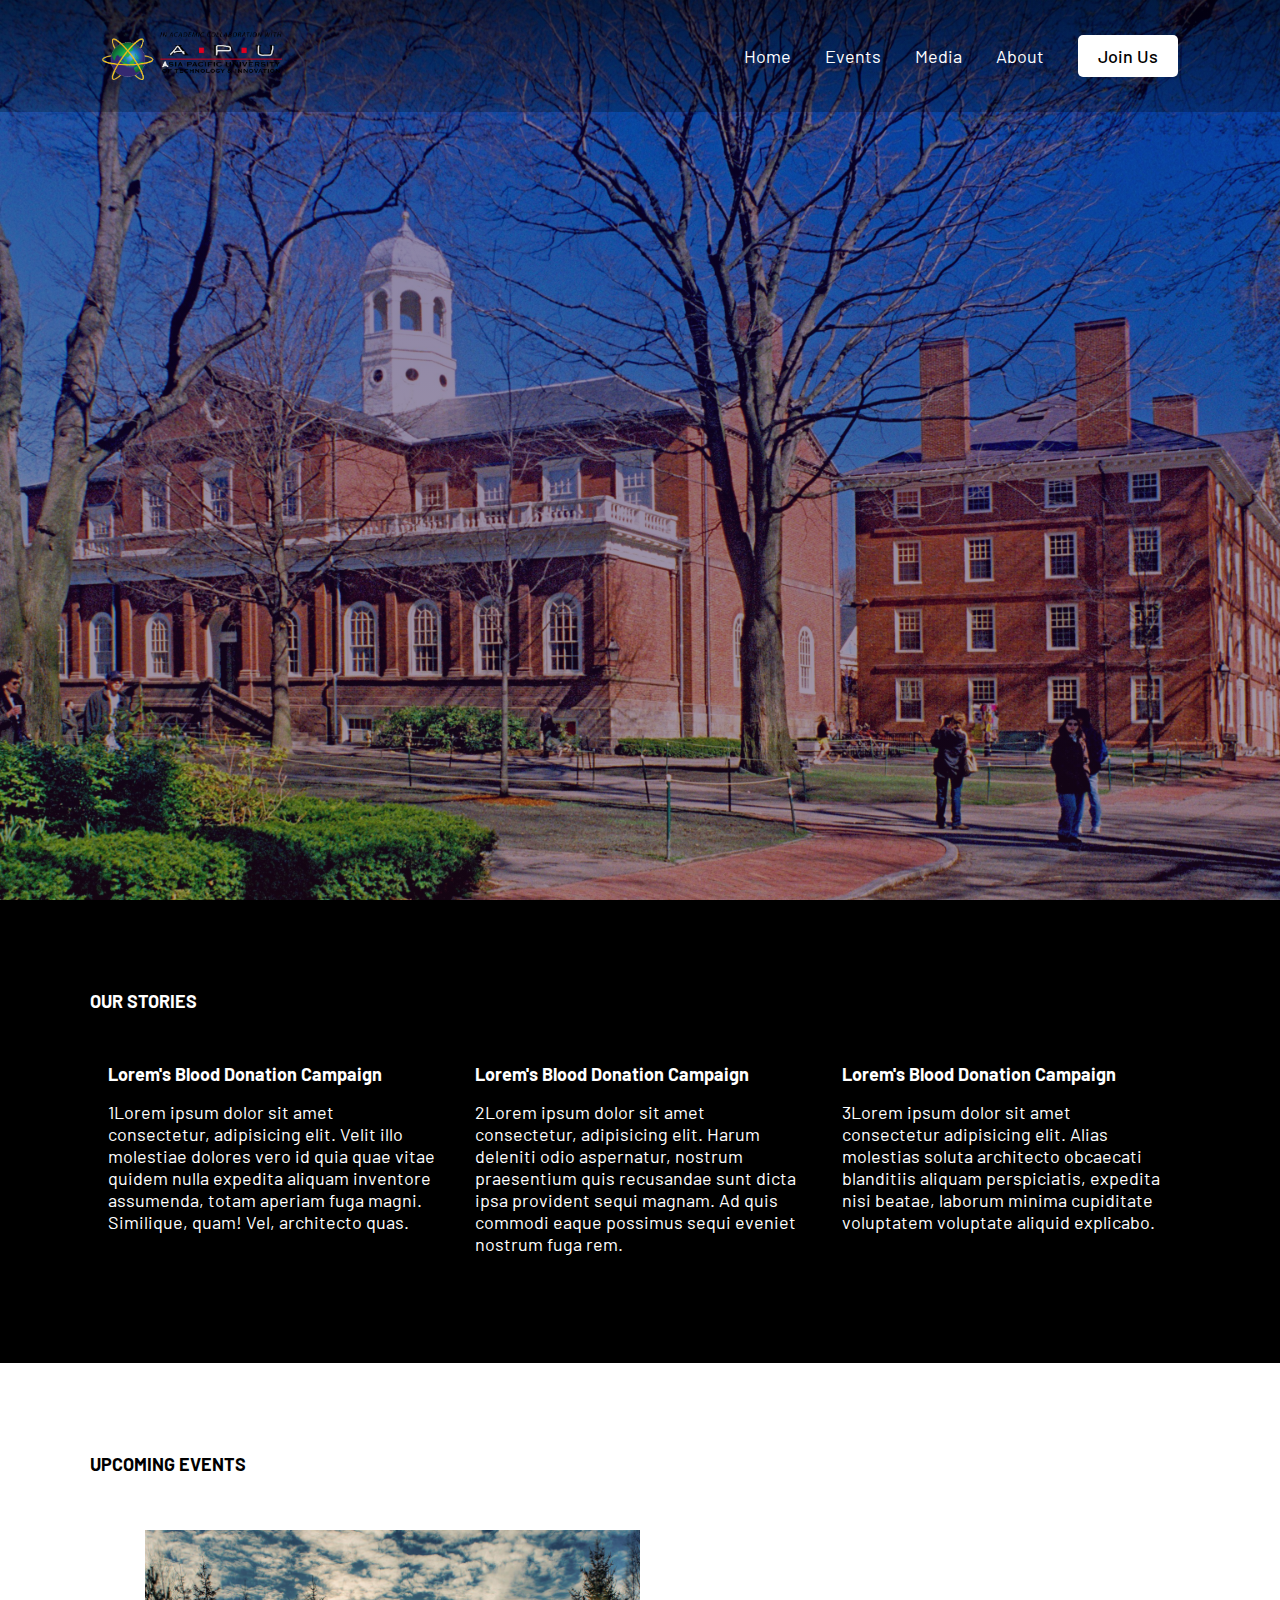
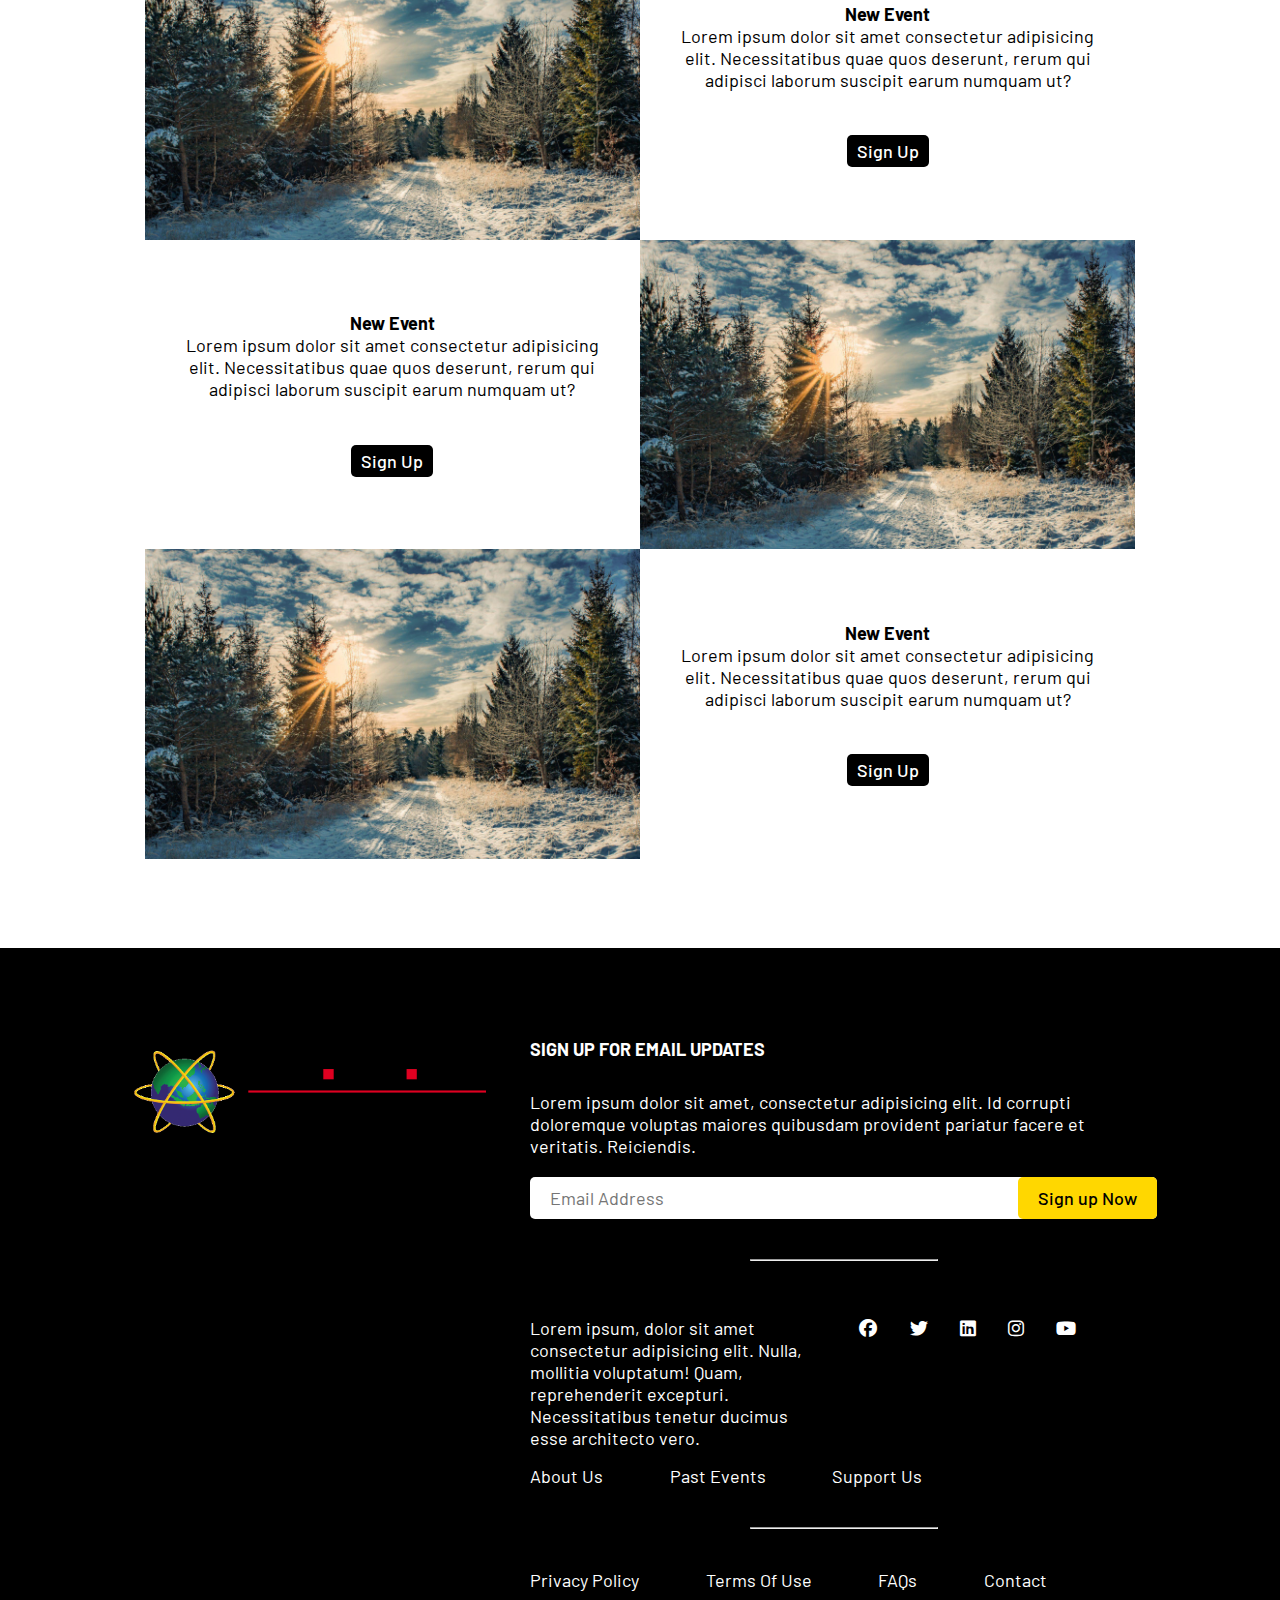
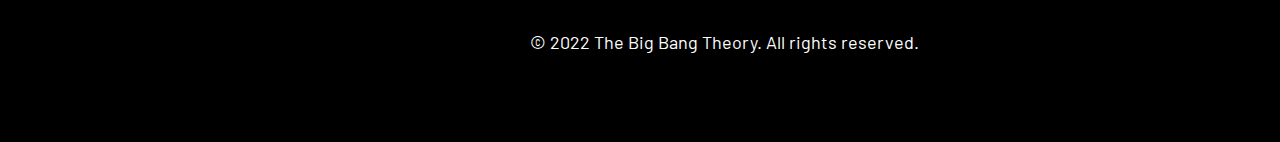
<file: assignment/index.html>
<!DOCTYPE html>
<html lang="en">
<head>
    <meta charset="UTF-8">
    <meta http-equiv="X-UA-Compatible" content="IE=edge">
    <meta name="viewport" content="width=device-width, initial-scale=1.0">
    <title>ABC CLUB</title>
    <link rel="preconnect" href="https://fonts.googleapis.com">
    <link rel="preconnect" href="https://fonts.gstatic.com" crossorigin><link href="https://fonts.googleapis.com/css2?family=Barlow:ital,wght@0,100;0,400;0,500;1,400&display=swap" rel="stylesheet">
    <link rel="stylesheet" href="css/main.css">
    <link rel="stylesheet" href="https://cdnjs.cloudflare.com/ajax/libs/font-awesome/6.1.1/css/all.min.css">
</head>
<body>
    <header id="home-header">
        <nav id="home-nav">
            <img src="images/test_logo2.png" alt="logo" class="logo">
            <div class="hamburger">
                <div class="line"></div>
                <div class="line"></div>
                <div class="line"></div>
            </div>
            <ul>
                <li><a href="#">Home</a></li>
                <li><a href="#">Events</a></li>
                <li><a href="#">Media</a></li>
                <li><a href="#">About</a></li>
                <li><button class="btn">Join Us</button></li>
            </ul>
            <!-- <img src="images/dark_mode.png" class="icon" alt=""> -->
            <!-- <button class="btn">Join Us</button> -->
        </nav>
    </header>
    <div class="posts">
        <h2>OUR STORIES</h2>
        <div class="post">
            <h3 class="post_title">Lorem's Blood Donation Campaign</h3>
            <p class="post_description">1Lorem ipsum dolor sit amet consectetur, adipisicing elit. Velit illo molestiae dolores vero id quia quae vitae quidem nulla expedita aliquam inventore assumenda, totam aperiam fuga magni. Similique, quam! Vel, architecto quas.</p>
        </div>
        <div class="post">
            <h3 class="post_title">Lorem's Blood Donation Campaign</h3>
            <p class="post_description">2Lorem ipsum dolor sit amet consectetur, adipisicing elit. Harum deleniti odio aspernatur, nostrum praesentium quis recusandae sunt dicta ipsa provident sequi magnam. Ad quis commodi eaque possimus sequi eveniet nostrum fuga rem.</p>
        </div>
        <div class="post">
            <h3 class="post_title">Lorem's Blood Donation Campaign</h3>
            <p class="post_description">3Lorem ipsum dolor sit amet consectetur adipisicing elit. Alias molestias soluta architecto obcaecati blanditiis aliquam perspiciatis, expedita nisi beatae, laborum minima cupiditate voluptatem voluptate aliquid explicabo.</p>
        </div>
    </div>
    <div class="upcoming">
        <h2>UPCOMING EVENTS</h2>
        <div class="card" id="card1">
            <img src="images/test_pic1.jpg" alt="" class="card_img">
            <div class="card_body">
                <h3 class="card_title">New Event</h3>
                <p class="card_text">Lorem ipsum dolor sit amet consectetur adipisicing elit. Necessitatibus quae quos deserunt, rerum qui adipisci laborum suscipit earum numquam ut?</p>
                <button class="btn"><a href="#" class="card_btn">Sign Up</a></button>
            </div>
        </div>
        <div class="card" id="card2">
            <div class="card_body">
                <h3 class="card_title">New Event</h3>
                <p class="card_text">Lorem ipsum dolor sit amet consectetur adipisicing elit. Necessitatibus quae quos deserunt, rerum qui adipisci laborum suscipit earum numquam ut?</p>
                <button class="btn"><a href="#" class="card_btn">Sign Up</a></button>
            </div>
            <img src="images/test_pic1.jpg" alt="" class="card_img">
        </div>
        <div class="card" id="card3">
            <img src="images/test_pic1.jpg" alt="" class="card_img">
            <div class="card_body">
                <h3 class="card_title">New Event</h3>
                <p class="card_text">Lorem ipsum dolor sit amet consectetur adipisicing elit. Necessitatibus quae quos deserunt, rerum qui adipisci laborum suscipit earum numquam ut?</p>
                <button class="btn"><a href="#" class="card_btn">Sign Up</a></button>
            </div>
        </div>
    </div>
    <footer>
        <div class="left">
            <img src="images/test_logo.png" alt="">
        </div>
        <div class="right">
            <div class="newsletter">
                <h2>SIGN UP FOR EMAIL UPDATES</h2>
                <p>Lorem ipsum dolor sit amet, consectetur adipisicing elit. Id corrupti doloremque voluptas maiores quibusdam provident pariatur facere et veritatis. Reiciendis.</p>
                <form >
                    <input type="email" placeholder="Email Address">
                <button type="submit" class="btn">Sign up Now</button>
                </form>
            </div>
            <hr>
            <div class="info">
                <p>Lorem ipsum, dolor sit amet consectetur adipisicing elit. Nulla, mollitia voluptatum! Quam, reprehenderit excepturi. Necessitatibus tenetur ducimus esse architecto vero.
                </p>
                <div class="social_media">
                    <i class="fa-brands fa-facebook"></i>
                    <i class="fa-brands fa-twitter"></i>
                    <i class="fa-brands fa-linkedin"></i>
                    <i class="fa-brands fa-instagram"></i>
                    <i class="fa-brands fa-youtube"></i>
                </div>
            </div>
            <ul>
                <li><a href="#">About Us</a></li>
                <li><a href="#">Past Events</a></li>
                <li><a href="#">Support Us</a></li>
            </ul>
            <hr>
            <ul>
                <li><a href="privacy_policy.html">Privacy Policy</a></li>
                <li><a href="terms_of_use.html">Terms Of Use</a></li>
                <li><a href="#">FAQs</a></li>
                <li><a href="#">Contact</a></li>
            </ul>
            <div class="copyright"></div>
            <p class="footer_text">&copy; 2022 The Big Bang Theory. All rights reserved.</p>
    </div>
    </footer>
    <script>
        hamburger = document.querySelector(".hamburger");
        hamburger.onclick = function (){
            navUl = document.querySelector("nav");
            navUl.classList.toggle("active");
        }
    </script>
</body>
</html>
</file>
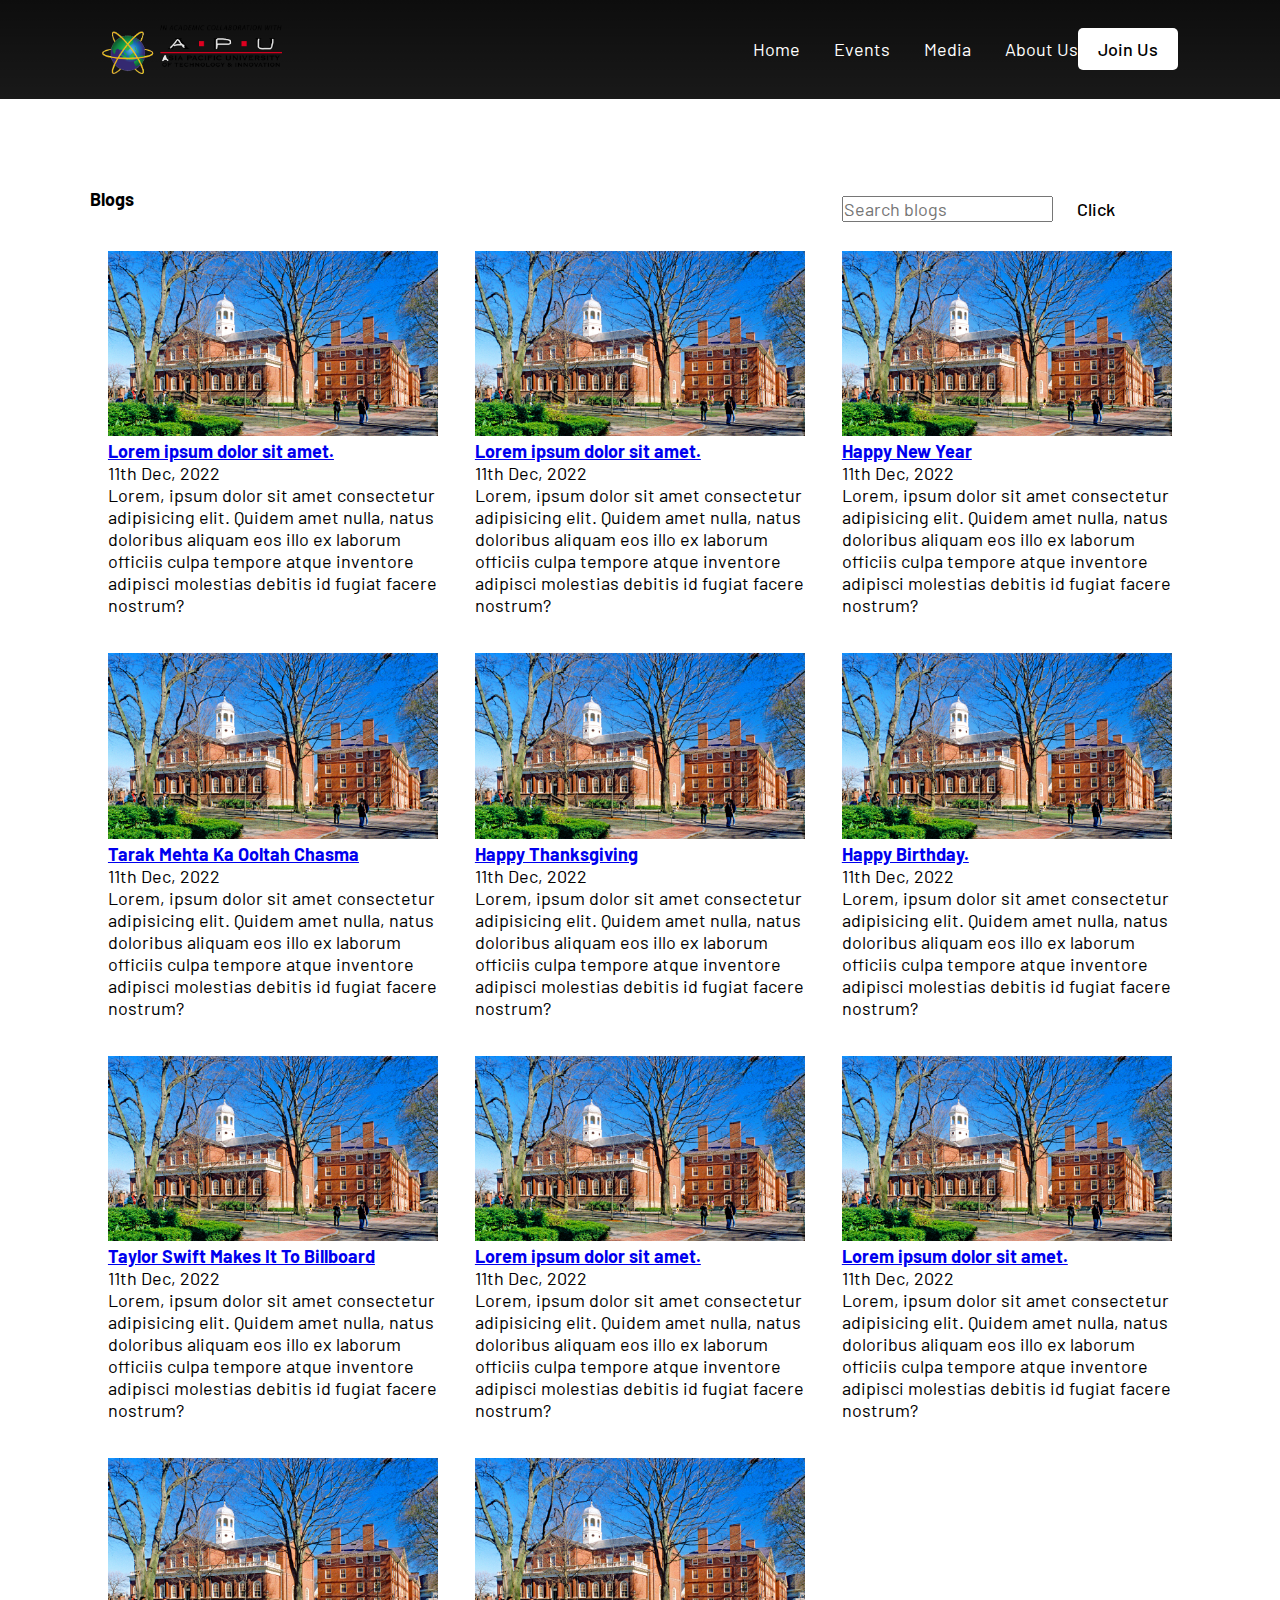
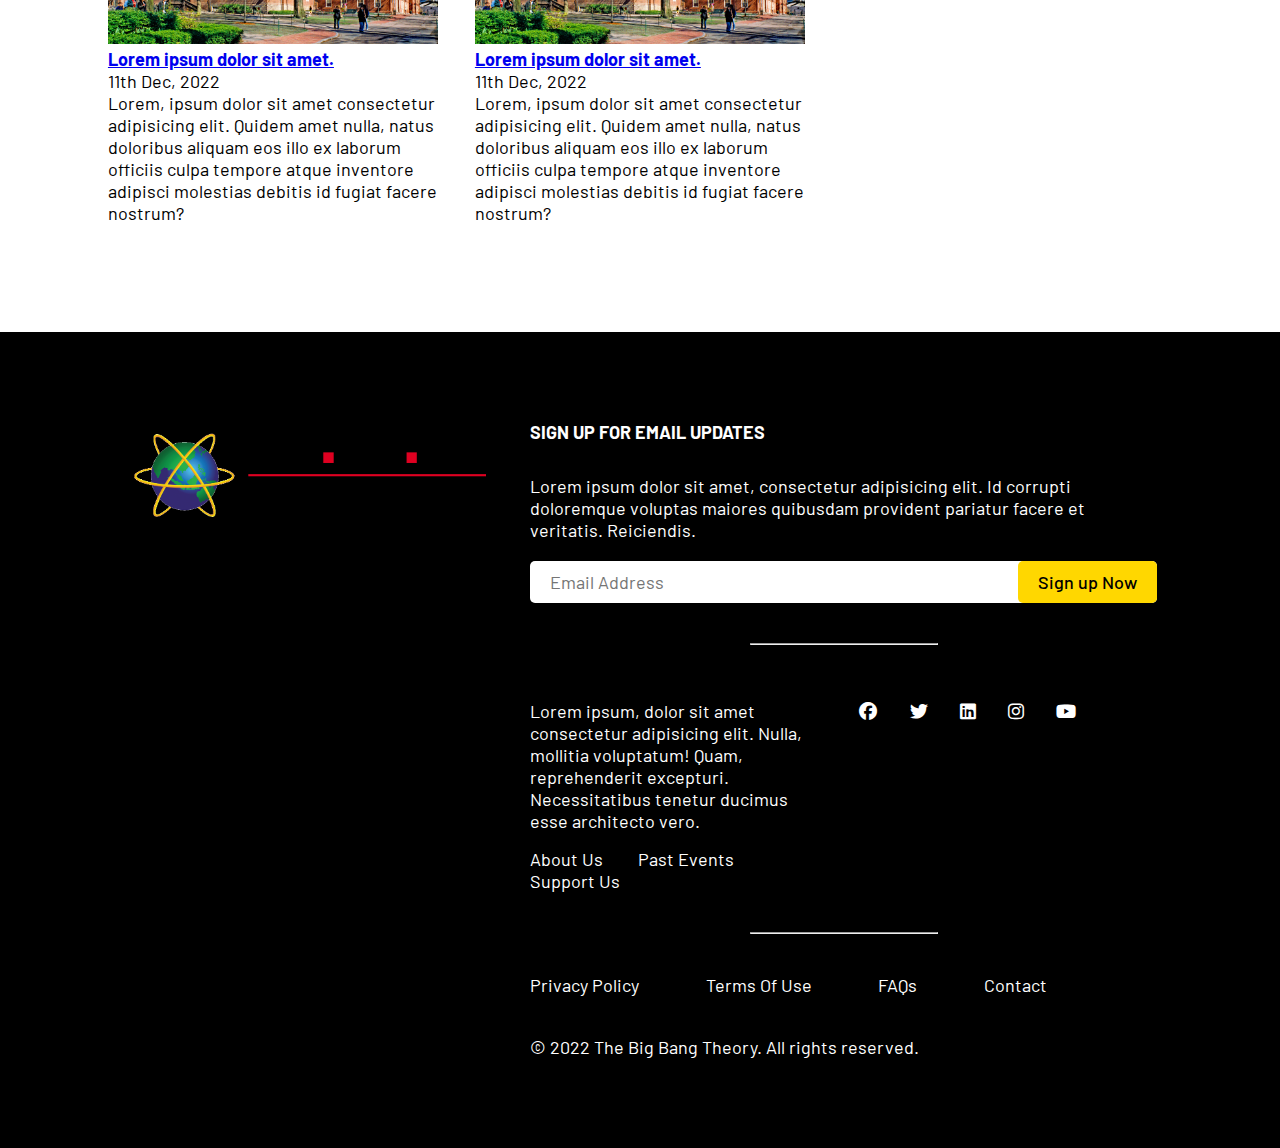
<file: assignment/blogs copy.html>
<!DOCTYPE html>
<html lang="en">
<head>
    <meta charset="UTF-8">
    <meta http-equiv="X-UA-Compatible" content="IE=edge">
    <meta name="viewport" content="width=device-width, initial-scale=1.0">
    <title>Blogs</title>
    <link rel="preconnect" href="https://fonts.googleapis.com">
    <link rel="preconnect" href="https://fonts.gstatic.com" crossorigin><link href="https://fonts.googleapis.com/css2?family=Barlow:ital,wght@0,100;0,400;0,500;1,400&display=swap" rel="stylesheet">
    <link rel="stylesheet" href="css/main.css">
    <link rel="stylesheet" href="https://cdnjs.cloudflare.com/ajax/libs/font-awesome/6.1.1/css/all.min.css">
</head>
<body>
    <header >
        <nav>
            <img src="images/test_logo2.png" alt="logo" class="logo">
            <ul>
                <li><a href="index.html">Home</a></li>
                <li><a href="#">Events</a></li>
                <li><a href="#">Media</a></li>
                <li><a href="#">About Us</a></li>
            </ul>
            <!-- <img src="images/dark_mode.png" class="icon" alt=""> -->
            <button class="btn">Join Us</button>
        </nav>
    </header>
    <div id="blogs_body">
        <h2>Blogs</h2>
        <form>
            <input type="text" placeholder="Search blogs">
            <button type="reset" class="btn">Click</button>
        </form>
        <article>
            <img src="images/test_pic.jpg" alt="">
            <h3><a href="#">Lorem ipsum dolor sit amet.</a></h3>
            <p class="blog_date">11th Dec, 2022</p>
            <p>Lorem, ipsum dolor sit amet consectetur adipisicing elit. Quidem amet nulla, natus doloribus aliquam eos illo ex laborum officiis culpa tempore atque inventore adipisci molestias debitis id fugiat facere nostrum?</p>
        </article>
        <article>
            <img src="images/test_pic.jpg" alt="">
            <h3><a href="#">Lorem ipsum dolor sit amet.</a></h3>
            <p class="blog_date">11th Dec, 2022</p>
            <p>Lorem, ipsum dolor sit amet consectetur adipisicing elit. Quidem amet nulla, natus doloribus aliquam eos illo ex laborum officiis culpa tempore atque inventore adipisci molestias debitis id fugiat facere nostrum?</p>
        </article>
        <article>
            <img src="images/test_pic.jpg" alt="">
            <h3><a href="#">Happy New Year</a></h3>
            <p class="blog_date">11th Dec, 2022</p>
            <p>Lorem, ipsum dolor sit amet consectetur adipisicing elit. Quidem amet nulla, natus doloribus aliquam eos illo ex laborum officiis culpa tempore atque inventore adipisci molestias debitis id fugiat facere nostrum?</p>
        </article>
        <article>
            <img src="images/test_pic.jpg" alt="">
            <h3><a href="#">Tarak Mehta Ka Ooltah Chasma</a></h3>
            <p class="blog_date">11th Dec, 2022</p>
            <p>Lorem, ipsum dolor sit amet consectetur adipisicing elit. Quidem amet nulla, natus doloribus aliquam eos illo ex laborum officiis culpa tempore atque inventore adipisci molestias debitis id fugiat facere nostrum?</p>
        </article>
        <article>
            <img src="images/test_pic.jpg" alt="">
            <h3><a href="#">Happy Thanksgiving</a></h3>
            <p class="blog_date">11th Dec, 2022</p>
            <p>Lorem, ipsum dolor sit amet consectetur adipisicing elit. Quidem amet nulla, natus doloribus aliquam eos illo ex laborum officiis culpa tempore atque inventore adipisci molestias debitis id fugiat facere nostrum?</p>
        </article>
        <article>
            <img src="images/test_pic.jpg" alt="">
            <h3><a href="#">Happy Birthday.</a></h3>
            <p class="blog_date">11th Dec, 2022</p>
            <p>Lorem, ipsum dolor sit amet consectetur adipisicing elit. Quidem amet nulla, natus doloribus aliquam eos illo ex laborum officiis culpa tempore atque inventore adipisci molestias debitis id fugiat facere nostrum?</p>
        </article>
        <article>
            <img src="images/test_pic.jpg" alt="">
            <h3><a href="#">Taylor Swift Makes It To Billboard</a></h3>
            <p class="blog_date">11th Dec, 2022</p>
            <p>Lorem, ipsum dolor sit amet consectetur adipisicing elit. Quidem amet nulla, natus doloribus aliquam eos illo ex laborum officiis culpa tempore atque inventore adipisci molestias debitis id fugiat facere nostrum?</p>
        </article>
        <article>
            <img src="images/test_pic.jpg" alt="">
            <h3><a href="#">Lorem ipsum dolor sit amet.</a></h3>
            <p class="blog_date">11th Dec, 2022</p>
            <p>Lorem, ipsum dolor sit amet consectetur adipisicing elit. Quidem amet nulla, natus doloribus aliquam eos illo ex laborum officiis culpa tempore atque inventore adipisci molestias debitis id fugiat facere nostrum?</p>
        </article>
        <article>
            <img src="images/test_pic.jpg" alt="">
            <h3><a href="#">Lorem ipsum dolor sit amet.</a></h3>
            <p class="blog_date">11th Dec, 2022</p>
            <p>Lorem, ipsum dolor sit amet consectetur adipisicing elit. Quidem amet nulla, natus doloribus aliquam eos illo ex laborum officiis culpa tempore atque inventore adipisci molestias debitis id fugiat facere nostrum?</p>
        </article>
        <article>
            <img src="images/test_pic.jpg" alt="">
            <h3><a href="#">Lorem ipsum dolor sit amet.</a></h3>
            <p class="blog_date">11th Dec, 2022</p>
            <p>Lorem, ipsum dolor sit amet consectetur adipisicing elit. Quidem amet nulla, natus doloribus aliquam eos illo ex laborum officiis culpa tempore atque inventore adipisci molestias debitis id fugiat facere nostrum?</p>
        </article>
        <article>
            <img src="images/test_pic.jpg" alt="">
            <h3><a href="#">Lorem ipsum dolor sit amet.</a></h3>
            <p class="blog_date">11th Dec, 2022</p>
            <p>Lorem, ipsum dolor sit amet consectetur adipisicing elit. Quidem amet nulla, natus doloribus aliquam eos illo ex laborum officiis culpa tempore atque inventore adipisci molestias debitis id fugiat facere nostrum?</p>
        </article>
    </div>


    <footer>
        <div class="left">
            <img src="images/test_logo.png" alt="">
        </div>
        <div class="right">
            <div class="newsletter">
                <h2>SIGN UP FOR EMAIL UPDATES</h2>
                <p>Lorem ipsum dolor sit amet, consectetur adipisicing elit. Id corrupti doloremque voluptas maiores quibusdam provident pariatur facere et veritatis. Reiciendis.</p>
                <form >
                    <input type="email" placeholder="Email Address">
                <button type="submit" class="btn">Sign up Now</button>
                </form>
            </div>
            <hr>
            <div class="info">
                <p>Lorem ipsum, dolor sit amet consectetur adipisicing elit. Nulla, mollitia voluptatum! Quam, reprehenderit excepturi. Necessitatibus tenetur ducimus esse architecto vero.
                </p>
                <div class="social_media">
                    <i class="fa-brands fa-facebook"></i>
                    <i class="fa-brands fa-twitter"></i>
                    <i class="fa-brands fa-linkedin"></i>
                    <i class="fa-brands fa-instagram"></i>
                    <i class="fa-brands fa-youtube"></i>
                </div>
                <ul>
                    <li><a href="#">About Us</a></li>
                    <li><a href="#">Past Events</a></li>
                    <li><a href="#">Support Us</a></li>
                </ul>
            </div>
                <hr>
            <ul>
                <li><a href="privacy_policy.html">Privacy Policy</a></li>
                <li><a href="terms_of_use.html">Terms Of Use</a></li>
                <li><a href="#">FAQs</a></li>
                <li><a href="#">Contact</a></li>
            </ul>
            <div class="copyright"></div>
            <p class="footer_text">&copy; 2022 The Big Bang Theory. All rights reserved.</p>
    </div>
    </footer>
    <script src="blogs.copy.js"></script>
</body>
</html>
</file>
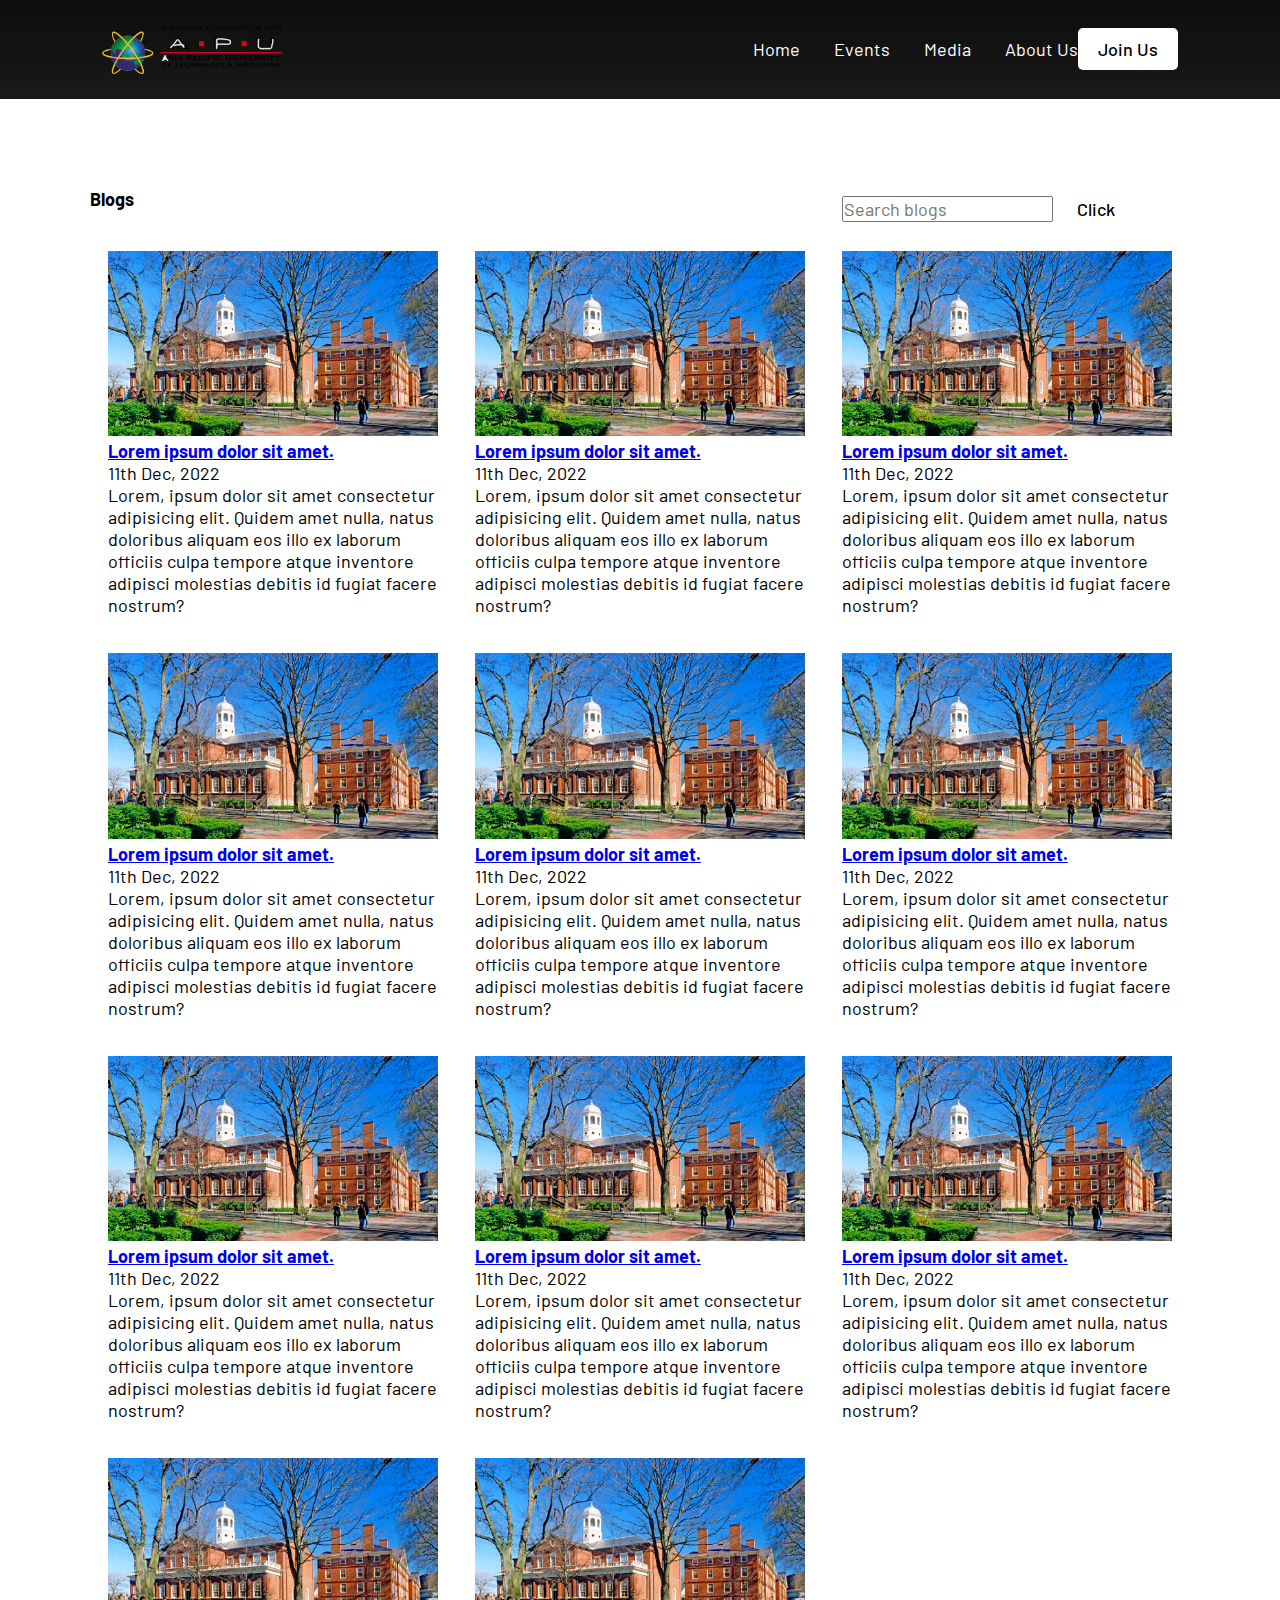
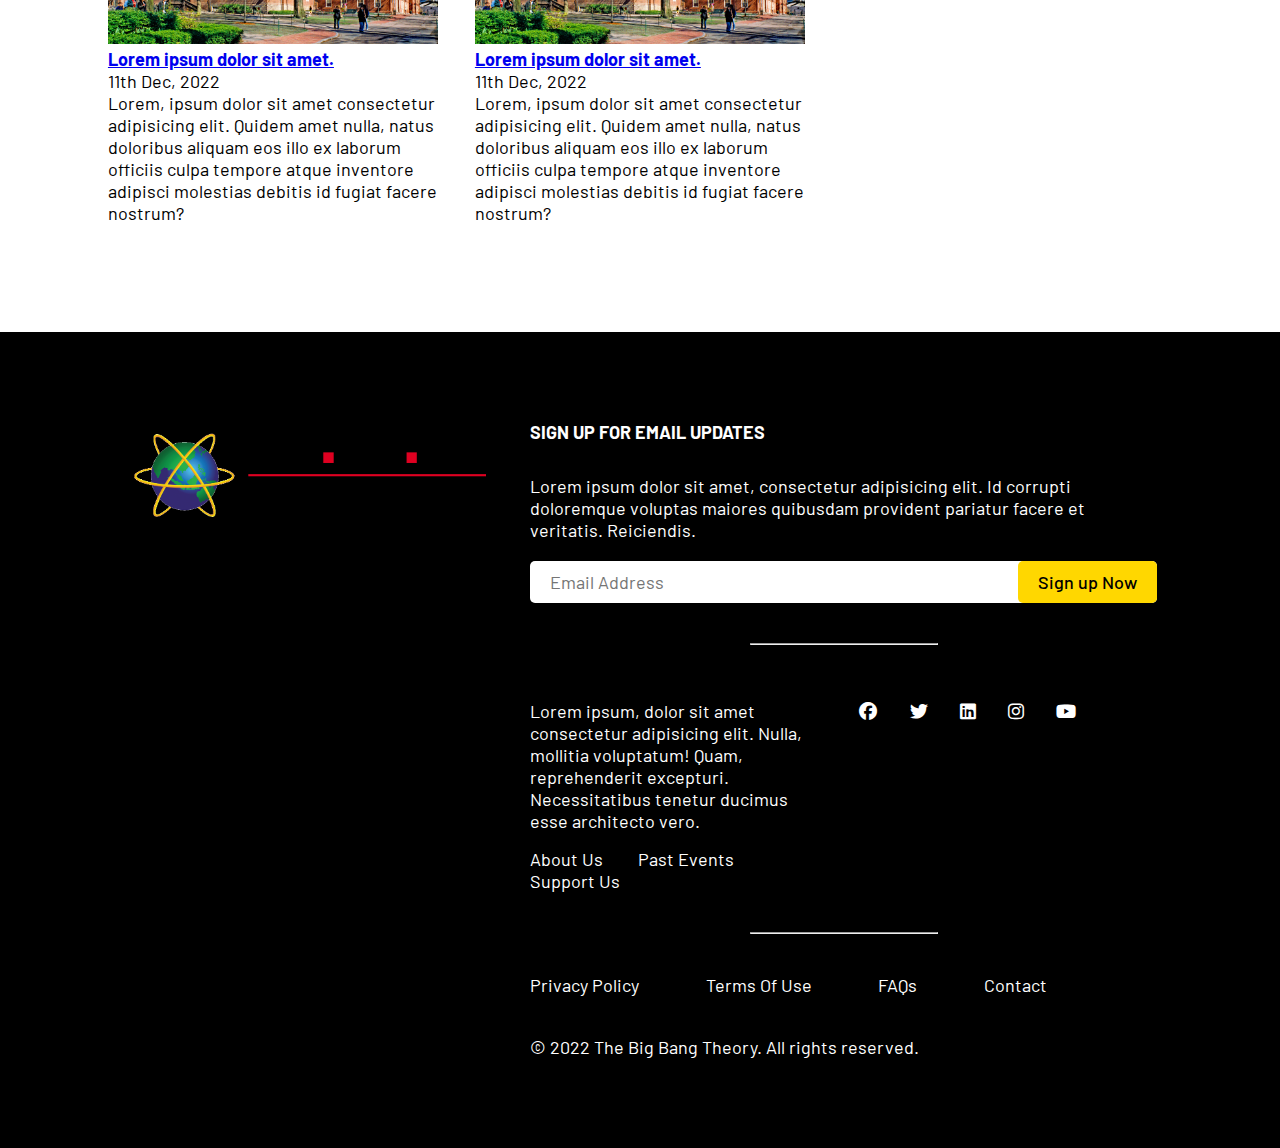
<file: assignment/blogs.html>
<!DOCTYPE html>
<html lang="en">
<head>
    <meta charset="UTF-8">
    <meta http-equiv="X-UA-Compatible" content="IE=edge">
    <meta name="viewport" content="width=device-width, initial-scale=1.0">
    <title>Blogs</title>
    <link rel="preconnect" href="https://fonts.googleapis.com">
    <link rel="preconnect" href="https://fonts.gstatic.com" crossorigin><link href="https://fonts.googleapis.com/css2?family=Barlow:ital,wght@0,100;0,400;0,500;1,400&display=swap" rel="stylesheet">
    <link rel="stylesheet" href="css/main.css">
    <link rel="stylesheet" href="https://cdnjs.cloudflare.com/ajax/libs/font-awesome/6.1.1/css/all.min.css">
</head>
<body>
    <header >
        <nav>
            <img src="images/test_logo2.png" alt="logo" class="logo">
            <ul>
                <li><a href="index.html">Home</a></li>
                <li><a href="#">Events</a></li>
                <li><a href="#">Media</a></li>
                <li><a href="#">About Us</a></li>
            </ul>
            <!-- <img src="images/dark_mode.png" class="icon" alt=""> -->
            <button class="btn">Join Us</button>
        </nav>
    </header>
    <div id="blogs_body">
        <h2>Blogs</h2>
        <form>
            <input type="text" placeholder="Search blogs">
            <button type="reset" class="btn">Click</button>
        </form>
        <article>
            <img src="images/test_pic.jpg" alt="">
            <h3><a href="#">Lorem ipsum dolor sit amet.</a></h3>
            <p class="blog_date">11th Dec, 2022</p>
            <p>Lorem, ipsum dolor sit amet consectetur adipisicing elit. Quidem amet nulla, natus doloribus aliquam eos illo ex laborum officiis culpa tempore atque inventore adipisci molestias debitis id fugiat facere nostrum?</p>
        </article>
        <article>
            <img src="images/test_pic.jpg" alt="">
            <h3><a href="#">Lorem ipsum dolor sit amet.</a></h3>
            <p class="blog_date">11th Dec, 2022</p>
            <p>Lorem, ipsum dolor sit amet consectetur adipisicing elit. Quidem amet nulla, natus doloribus aliquam eos illo ex laborum officiis culpa tempore atque inventore adipisci molestias debitis id fugiat facere nostrum?</p>
        </article>
        <article>
            <img src="images/test_pic.jpg" alt="">
            <h3><a href="#">Lorem ipsum dolor sit amet.</a></h3>
            <p class="blog_date">11th Dec, 2022</p>
            <p>Lorem, ipsum dolor sit amet consectetur adipisicing elit. Quidem amet nulla, natus doloribus aliquam eos illo ex laborum officiis culpa tempore atque inventore adipisci molestias debitis id fugiat facere nostrum?</p>
        </article>
        <article>
            <img src="images/test_pic.jpg" alt="">
            <h3><a href="#">Lorem ipsum dolor sit amet.</a></h3>
            <p class="blog_date">11th Dec, 2022</p>
            <p>Lorem, ipsum dolor sit amet consectetur adipisicing elit. Quidem amet nulla, natus doloribus aliquam eos illo ex laborum officiis culpa tempore atque inventore adipisci molestias debitis id fugiat facere nostrum?</p>
        </article>
        <article>
            <img src="images/test_pic.jpg" alt="">
            <h3><a href="#">Lorem ipsum dolor sit amet.</a></h3>
            <p class="blog_date">11th Dec, 2022</p>
            <p>Lorem, ipsum dolor sit amet consectetur adipisicing elit. Quidem amet nulla, natus doloribus aliquam eos illo ex laborum officiis culpa tempore atque inventore adipisci molestias debitis id fugiat facere nostrum?</p>
        </article>
        <article>
            <img src="images/test_pic.jpg" alt="">
            <h3><a href="#">Lorem ipsum dolor sit amet.</a></h3>
            <p class="blog_date">11th Dec, 2022</p>
            <p>Lorem, ipsum dolor sit amet consectetur adipisicing elit. Quidem amet nulla, natus doloribus aliquam eos illo ex laborum officiis culpa tempore atque inventore adipisci molestias debitis id fugiat facere nostrum?</p>
        </article>
        <article>
            <img src="images/test_pic.jpg" alt="">
            <h3><a href="#">Lorem ipsum dolor sit amet.</a></h3>
            <p class="blog_date">11th Dec, 2022</p>
            <p>Lorem, ipsum dolor sit amet consectetur adipisicing elit. Quidem amet nulla, natus doloribus aliquam eos illo ex laborum officiis culpa tempore atque inventore adipisci molestias debitis id fugiat facere nostrum?</p>
        </article>
        <article>
            <img src="images/test_pic.jpg" alt="">
            <h3><a href="#">Lorem ipsum dolor sit amet.</a></h3>
            <p class="blog_date">11th Dec, 2022</p>
            <p>Lorem, ipsum dolor sit amet consectetur adipisicing elit. Quidem amet nulla, natus doloribus aliquam eos illo ex laborum officiis culpa tempore atque inventore adipisci molestias debitis id fugiat facere nostrum?</p>
        </article>
        <article>
            <img src="images/test_pic.jpg" alt="">
            <h3><a href="#">Lorem ipsum dolor sit amet.</a></h3>
            <p class="blog_date">11th Dec, 2022</p>
            <p>Lorem, ipsum dolor sit amet consectetur adipisicing elit. Quidem amet nulla, natus doloribus aliquam eos illo ex laborum officiis culpa tempore atque inventore adipisci molestias debitis id fugiat facere nostrum?</p>
        </article>
        <article>
            <img src="images/test_pic.jpg" alt="">
            <h3><a href="#">Lorem ipsum dolor sit amet.</a></h3>
            <p class="blog_date">11th Dec, 2022</p>
            <p>Lorem, ipsum dolor sit amet consectetur adipisicing elit. Quidem amet nulla, natus doloribus aliquam eos illo ex laborum officiis culpa tempore atque inventore adipisci molestias debitis id fugiat facere nostrum?</p>
        </article>
        <article>
            <img src="images/test_pic.jpg" alt="">
            <h3><a href="#">Lorem ipsum dolor sit amet.</a></h3>
            <p class="blog_date">11th Dec, 2022</p>
            <p>Lorem, ipsum dolor sit amet consectetur adipisicing elit. Quidem amet nulla, natus doloribus aliquam eos illo ex laborum officiis culpa tempore atque inventore adipisci molestias debitis id fugiat facere nostrum?</p>
        </article>
    </div>


    <footer>
        <div class="left">
            <img src="images/test_logo.png" alt="">
        </div>
        <div class="right">
            <div class="newsletter">
                <h2>SIGN UP FOR EMAIL UPDATES</h2>
                <p>Lorem ipsum dolor sit amet, consectetur adipisicing elit. Id corrupti doloremque voluptas maiores quibusdam provident pariatur facere et veritatis. Reiciendis.</p>
                <form >
                    <input type="email" placeholder="Email Address">
                <button type="submit" class="btn">Sign up Now</button>
                </form>
            </div>
            <hr>
            <div class="info">
                <p>Lorem ipsum, dolor sit amet consectetur adipisicing elit. Nulla, mollitia voluptatum! Quam, reprehenderit excepturi. Necessitatibus tenetur ducimus esse architecto vero.
                </p>
                <div class="social_media">
                    <i class="fa-brands fa-facebook"></i>
                    <i class="fa-brands fa-twitter"></i>
                    <i class="fa-brands fa-linkedin"></i>
                    <i class="fa-brands fa-instagram"></i>
                    <i class="fa-brands fa-youtube"></i>
                </div>
                <ul>
                    <li><a href="#">About Us</a></li>
                    <li><a href="#">Past Events</a></li>
                    <li><a href="#">Support Us</a></li>
                </ul>
            </div>
                <hr>
            <ul>
                <li><a href="privacy_policy.html">Privacy Policy</a></li>
                <li><a href="terms_of_use.html">Terms Of Use</a></li>
                <li><a href="#">FAQs</a></li>
                <li><a href="#">Contact</a></li>
            </ul>
            <div class="copyright"></div>
            <p class="footer_text">&copy; 2022 The Big Bang Theory. All rights reserved.</p>
    </div>
    </footer>
</body>
</html>
</file>
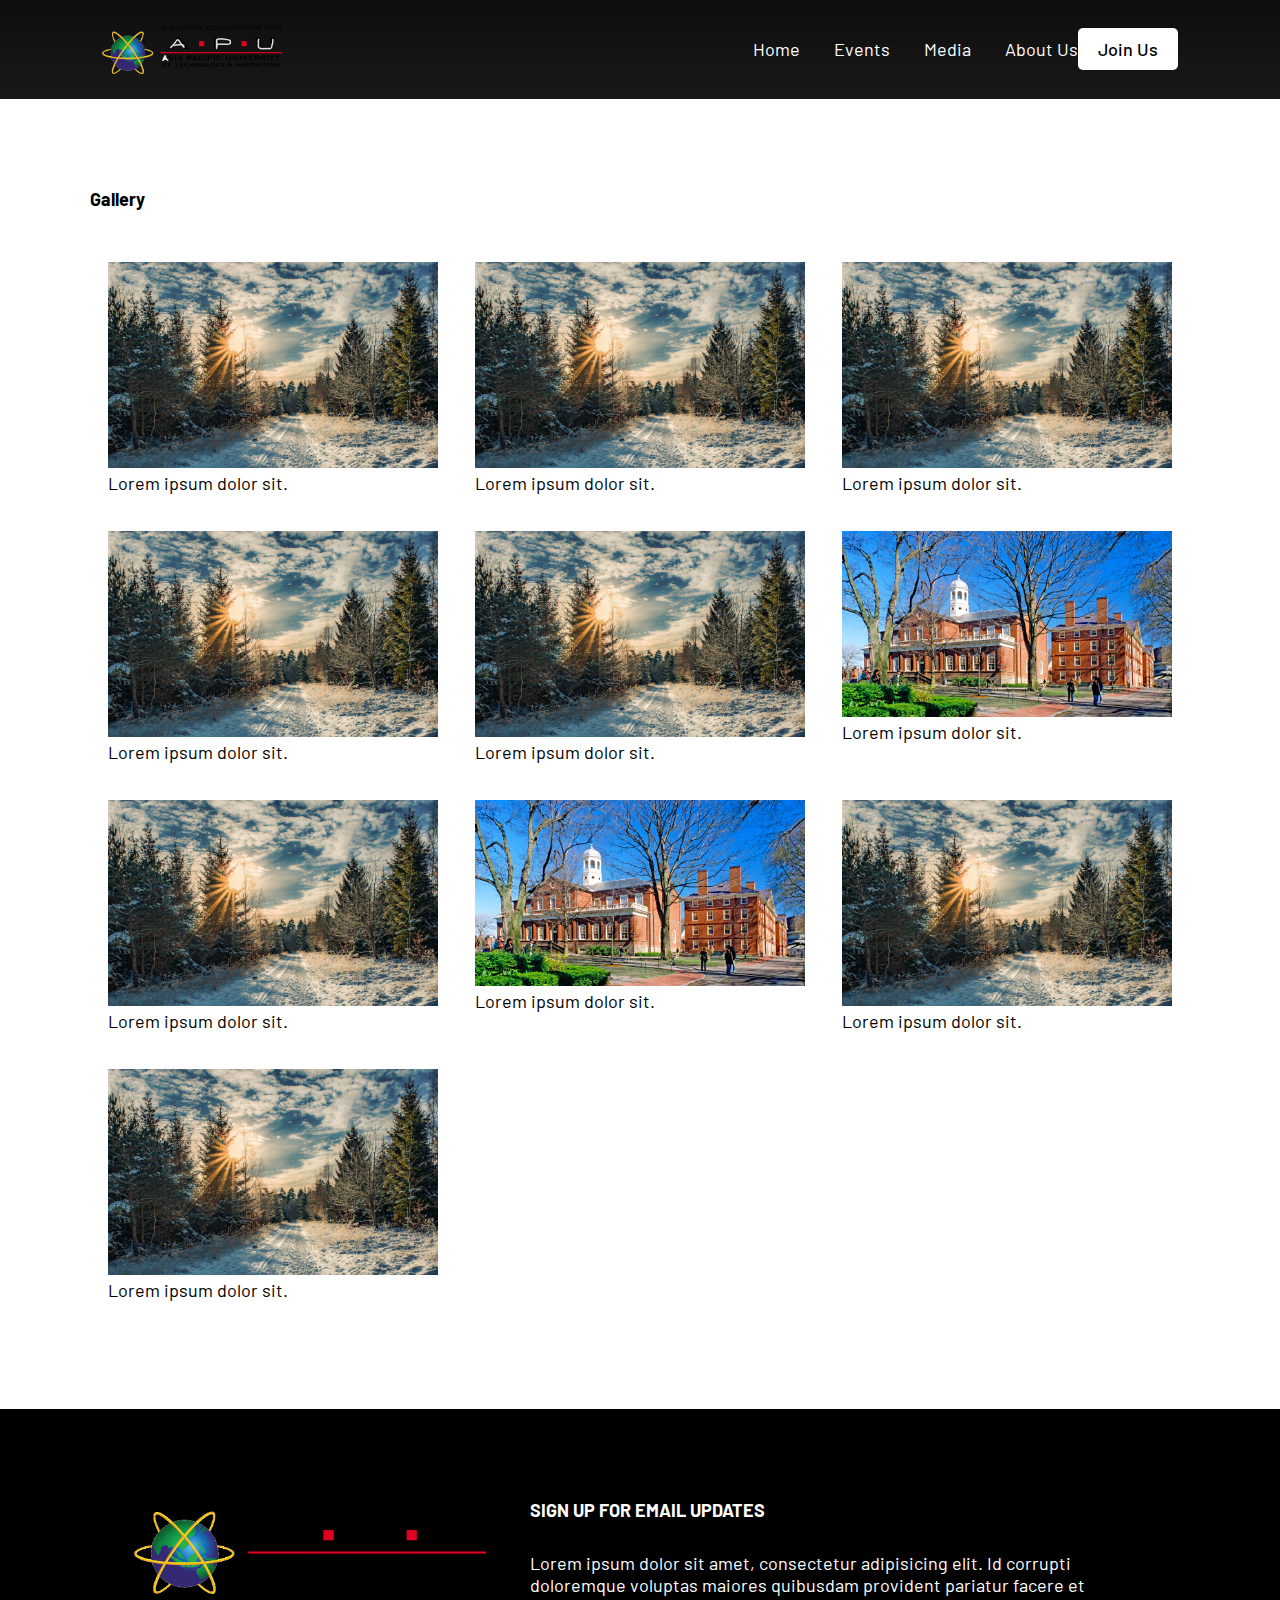
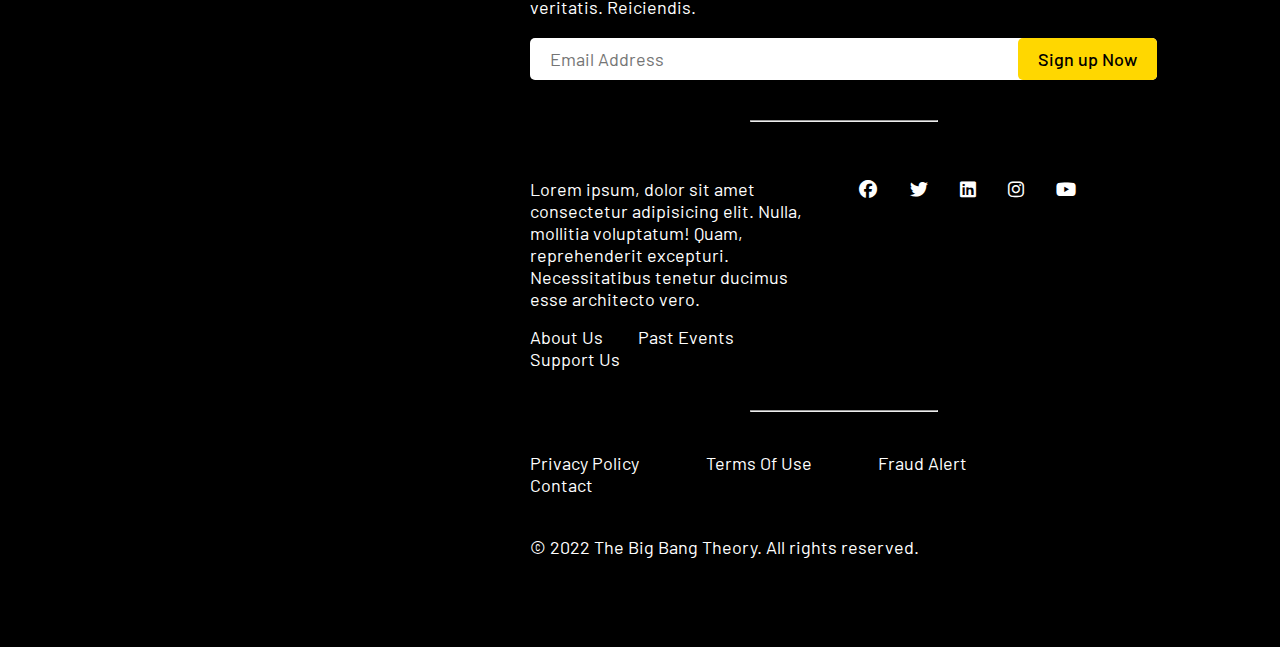
<file: assignment/gallery.html>
<!DOCTYPE html>
<html lang="en">
<head>
    <meta charset="UTF-8">
    <meta http-equiv="X-UA-Compatible" content="IE=edge">
    <meta name="viewport" content="width=device-width, initial-scale=1.0">
    <title>Gallery</title>
    <link rel="preconnect" href="https://fonts.googleapis.com">
    <link rel="preconnect" href="https://fonts.gstatic.com" crossorigin><link href="https://fonts.googleapis.com/css2?family=Barlow:ital,wght@0,100;0,400;0,500;1,400&display=swap" rel="stylesheet">
    <link rel="stylesheet" href="css/main.css">
    <link rel="stylesheet" href="https://cdnjs.cloudflare.com/ajax/libs/font-awesome/6.1.1/css/all.min.css">
</head>
<body>
    <header >
        <nav>
            <img src="images/test_logo2.png" alt="logo" class="logo">
            <ul>
                <li><a href="index.html">Home</a></li>
                <li><a href="#">Events</a></li>
                <li><a href="#">Media</a></li>
                <li><a href="#">About Us</a></li>
            </ul>
            <!-- <img src="images/dark_mode.png" class="icon" alt=""> -->
            <button class="btn">Join Us</button>
        </nav>
    </header>
    <div id="gallery_body">
        <h2>Gallery</h2>
        <figure>
            <img src="images/test_pic1.jpg" alt="">
            <figcaption>Lorem ipsum dolor sit.</figcaption>
        </figure>
        <figure>
            <img src="images/test_pic1.jpg" alt="">
            <figcaption>Lorem ipsum dolor sit.</figcaption>
        </figure>
        <figure>
            <img src="images/test_pic1.jpg" alt="">
            <figcaption>Lorem ipsum dolor sit.</figcaption>
        </figure>
        <figure>
            <img src="images/test_pic1.jpg" alt="">
            <figcaption>Lorem ipsum dolor sit.</figcaption>
        </figure>
        
        <figure>
            <img src="images/test_pic1.jpg" alt="">
            <figcaption>Lorem ipsum dolor sit.</figcaption>
        </figure>
        
        <figure>
            <img src="images/test_pic.jpg" alt="">
            <figcaption>Lorem ipsum dolor sit.</figcaption>
        </figure>
        
        <figure>
            <img src="images/test_pic1.jpg" alt="">
            <figcaption>Lorem ipsum dolor sit.</figcaption>
        </figure>
        
        <figure>
            <img src="images/test_pic.jpg" alt="">
            <figcaption>Lorem ipsum dolor sit.</figcaption>
        </figure>
        
        <figure>
            <img src="images/test_pic1.jpg" alt="">
            <figcaption>Lorem ipsum dolor sit.</figcaption>
        </figure>
        
        <figure>
            <img src="images/test_pic1.jpg" alt="">
            <figcaption>Lorem ipsum dolor sit.</figcaption>
        </figure>
        
    </div>


    <footer>
        <div class="left">
            <img src="images/test_logo.png" alt="">
        </div>
        <div class="right">
            <div class="newsletter">
                <h2>SIGN UP FOR EMAIL UPDATES</h2>
                <p>Lorem ipsum dolor sit amet, consectetur adipisicing elit. Id corrupti doloremque voluptas maiores quibusdam provident pariatur facere et veritatis. Reiciendis.</p>
                <form action="">
                    <input type="email" placeholder="Email Address">
                <button type="submit" class="btn">Sign up Now</button>
                </form>
            </div>
            <hr>
            <div class="info">
                <p>Lorem ipsum, dolor sit amet consectetur adipisicing elit. Nulla, mollitia voluptatum! Quam, reprehenderit excepturi. Necessitatibus tenetur ducimus esse architecto vero.
                </p>
                <div class="social_media">
                    <i class="fa-brands fa-facebook"></i>
                    <i class="fa-brands fa-twitter"></i>
                    <i class="fa-brands fa-linkedin"></i>
                    <i class="fa-brands fa-instagram"></i>
                    <i class="fa-brands fa-youtube"></i>
                </div>
                <ul>
                    <li><a href="#">About Us</a></li>
                    <li><a href="#">Past Events</a></li>
                    <li><a href="#">Support Us</a></li>
                </ul>
            </div>
                <hr>
            <ul>
                <li><a href="#">Privacy Policy</a></li>
                <li><a href="#">Terms Of Use</a></li>
                <li><a href="#">Fraud Alert</a></li>
                <li><a href="#">Contact</a></li>
            </ul>
            <div class="copyright"></div>
            <p class="footer_text">&copy; 2022 The Big Bang Theory. All rights reserved.</p>
    </div>
    </footer>
</body>
</html>
</file>
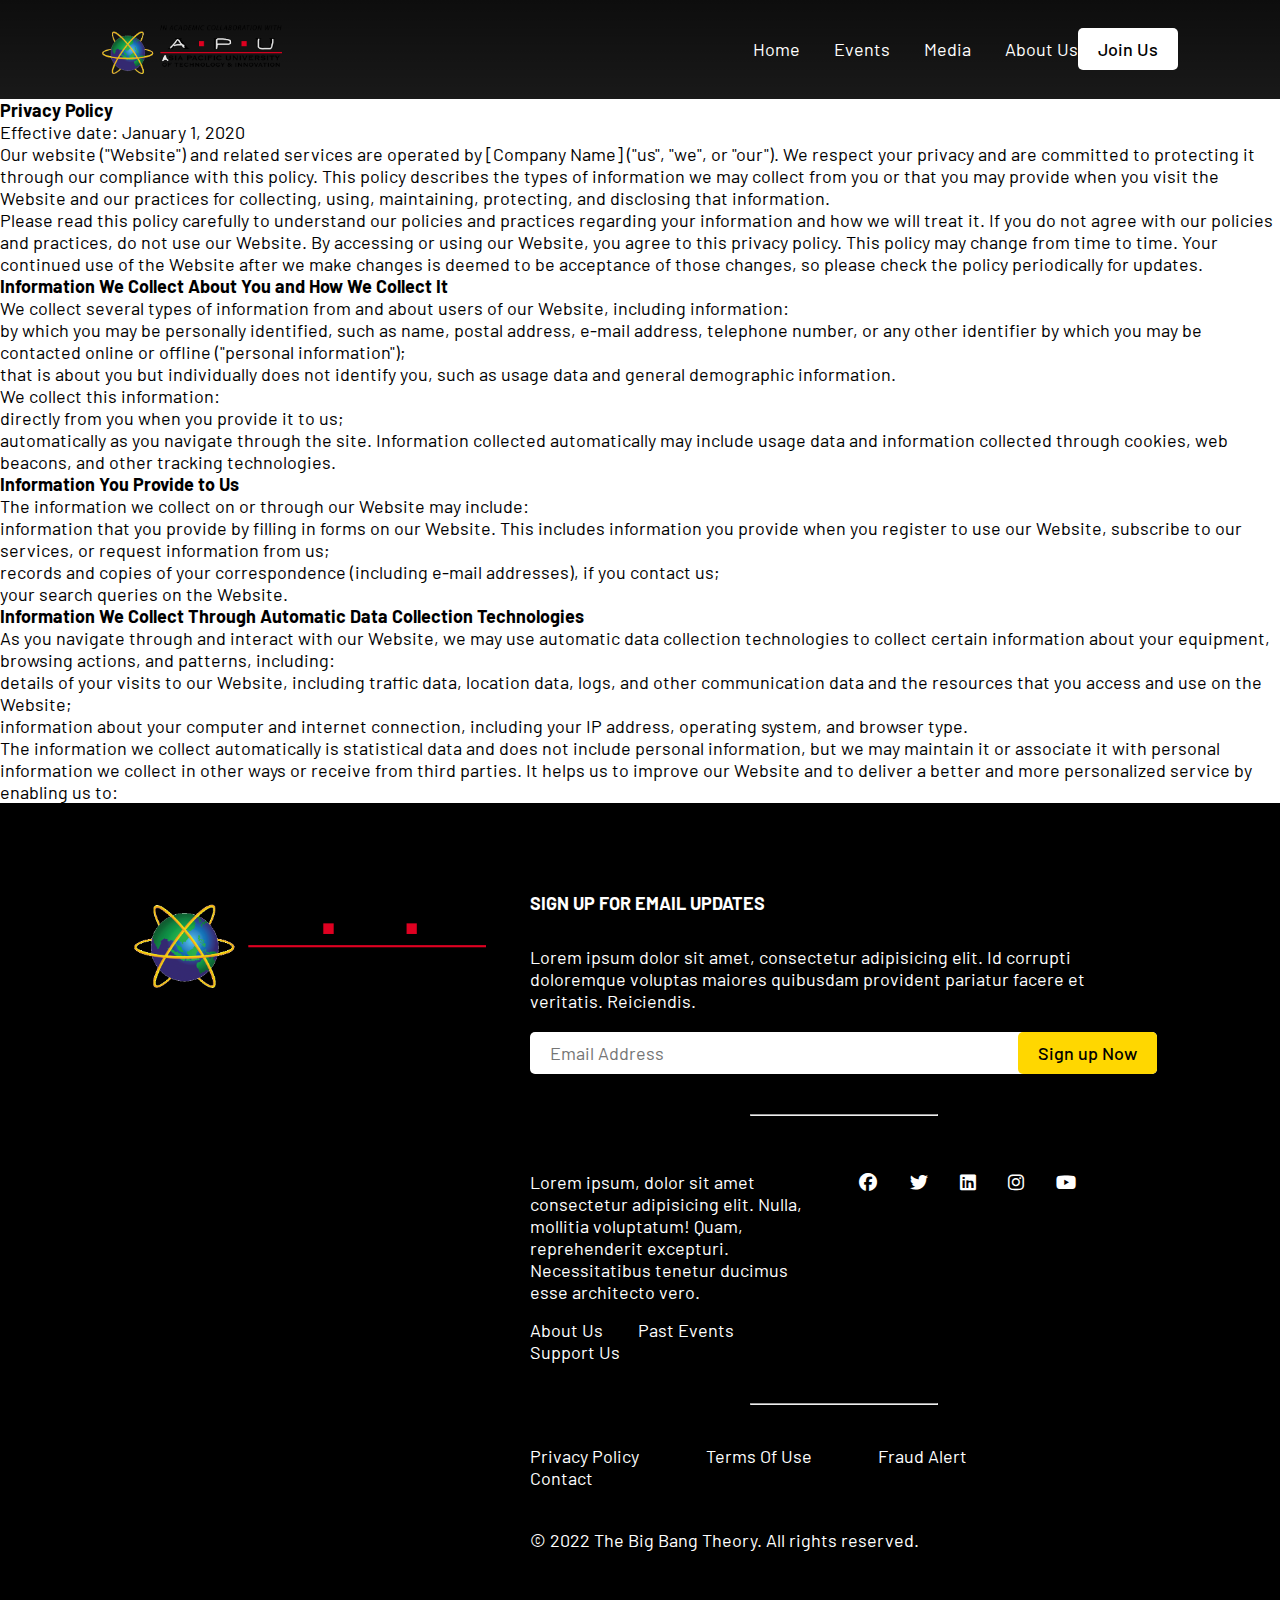
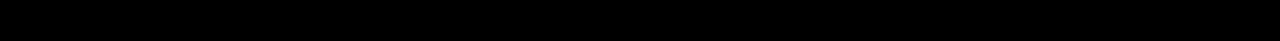
<file: assignment/privacy_policy.html>
<!DOCTYPE html>
<html lang="en">
<head>
    <meta charset="UTF-8">
    <meta http-equiv="X-UA-Compatible" content="IE=edge">
    <meta name="viewport" content="width=device-width, initial-scale=1.0">
    <title>Privacy Policy</title>
    <link rel="preconnect" href="https://fonts.googleapis.com">
    <link rel="preconnect" href="https://fonts.gstatic.com" crossorigin><link href="https://fonts.googleapis.com/css2?family=Barlow:ital,wght@0,100;0,400;0,500;1,400&display=swap" rel="stylesheet">
    <link rel="stylesheet" href="css/main.css">
    <link rel="stylesheet" href="https://cdnjs.cloudflare.com/ajax/libs/font-awesome/6.1.1/css/all.min.css">
</head>
<body>
    <header >
        <nav>
            <img src="images/test_logo2.png" alt="logo" class="logo">
            <ul>
                <li><a href="index.html">Home</a></li>
                <li><a href="#">Events</a></li>
                <li><a href="#">Media</a></li>
                <li><a href="#">About Us</a></li>
            </ul>
            <!-- <img src="images/dark_mode.png" class="icon" alt=""> -->
            <button class="btn">Join Us</button>
        </nav>
    </header>
    <div id="body">
        <h1>Privacy Policy</h1>

<p>Effective date: January 1, 2020</p>

<p>Our website ("Website") and related services are operated by [Company Name] ("us", "we", or "our"). We respect your privacy and are committed to protecting it through our compliance with this policy. This policy describes the types of information we may collect from you or that you may provide when you visit the Website and our practices for collecting, using, maintaining, protecting, and disclosing that information.</p>

<p>Please read this policy carefully to understand our policies and practices regarding your information and how we will treat it. If you do not agree with our policies and practices, do not use our Website. By accessing or using our Website, you agree to this privacy policy. This policy may change from time to time. Your continued use of the Website after we make changes is deemed to be acceptance of those changes, so please check the policy periodically for updates.</p>

<h2>Information We Collect About You and How We Collect It</h2>

<p>We collect several types of information from and about users of our Website, including information:</p>

<ul>
  <li>by which you may be personally identified, such as name, postal address, e-mail address, telephone number, or any other identifier by which you may be contacted online or offline ("personal information");</li>
  <li>that is about you but individually does not identify you, such as usage data and general demographic information.</li>
</ul>

<p>We collect this information:</p>

<ul>
  <li>directly from you when you provide it to us;</li>
  <li>automatically as you navigate through the site. Information collected automatically may include usage data and information collected through cookies, web beacons, and other tracking technologies.</li>
</ul>

<h2>Information You Provide to Us</h2>

<p>The information we collect on or through our Website may include:</p>

<ul>
  <li>information that you provide by filling in forms on our Website. This includes information you provide when you register to use our Website, subscribe to our services, or request information from us;</li>
  <li>records and copies of your correspondence (including e-mail addresses), if you contact us;</li>
  <li>your search queries on the Website.</li>
</ul>

<h2>Information We Collect Through Automatic Data Collection Technologies</h2>

<p>As you navigate through and interact with our Website, we may use automatic data collection technologies to collect certain information about your equipment, browsing actions, and patterns, including:</p>

<ul>
  <li>details of your visits to our Website, including traffic data, location data, logs, and other communication data and the resources that you access and use on the Website;</li>
  <li>information about your computer and internet connection, including your IP address, operating system, and browser type.</li>
</ul>

<p>The information we collect automatically is statistical data and does not include personal information, but we may maintain it or associate it with personal information we collect in other ways or receive from third parties. It helps us to improve our Website and to deliver a better and more personalized service by enabling us to:</p>

    </div>


    <footer>
        <div class="left">
            <img src="images/test_logo.png" alt="">
        </div>
        <div class="right">
            <div class="newsletter">
                <h2>SIGN UP FOR EMAIL UPDATES</h2>
                <p>Lorem ipsum dolor sit amet, consectetur adipisicing elit. Id corrupti doloremque voluptas maiores quibusdam provident pariatur facere et veritatis. Reiciendis.</p>
                <form action="">
                    <input type="email" placeholder="Email Address">
                <button type="submit" class="btn">Sign up Now</button>
                </form>
            </div>
            <hr>
            <div class="info">
                <p>Lorem ipsum, dolor sit amet consectetur adipisicing elit. Nulla, mollitia voluptatum! Quam, reprehenderit excepturi. Necessitatibus tenetur ducimus esse architecto vero.
                </p>
                <div class="social_media">
                    <i class="fa-brands fa-facebook"></i>
                    <i class="fa-brands fa-twitter"></i>
                    <i class="fa-brands fa-linkedin"></i>
                    <i class="fa-brands fa-instagram"></i>
                    <i class="fa-brands fa-youtube"></i>
                </div>
                <ul>
                    <li><a href="#">About Us</a></li>
                    <li><a href="#">Past Events</a></li>
                    <li><a href="#">Support Us</a></li>
                </ul>
            </div>
                <hr>
            <ul>
                <li><a href="#">Privacy Policy</a></li>
                <li><a href="#">Terms Of Use</a></li>
                <li><a href="#">Fraud Alert</a></li>
                <li><a href="#">Contact</a></li>
            </ul>
            <div class="copyright"></div>
            <p class="footer_text">&copy; 2022 The Big Bang Theory. All rights reserved.</p>
    </div>
    </footer>
</body>
</html>
</file>
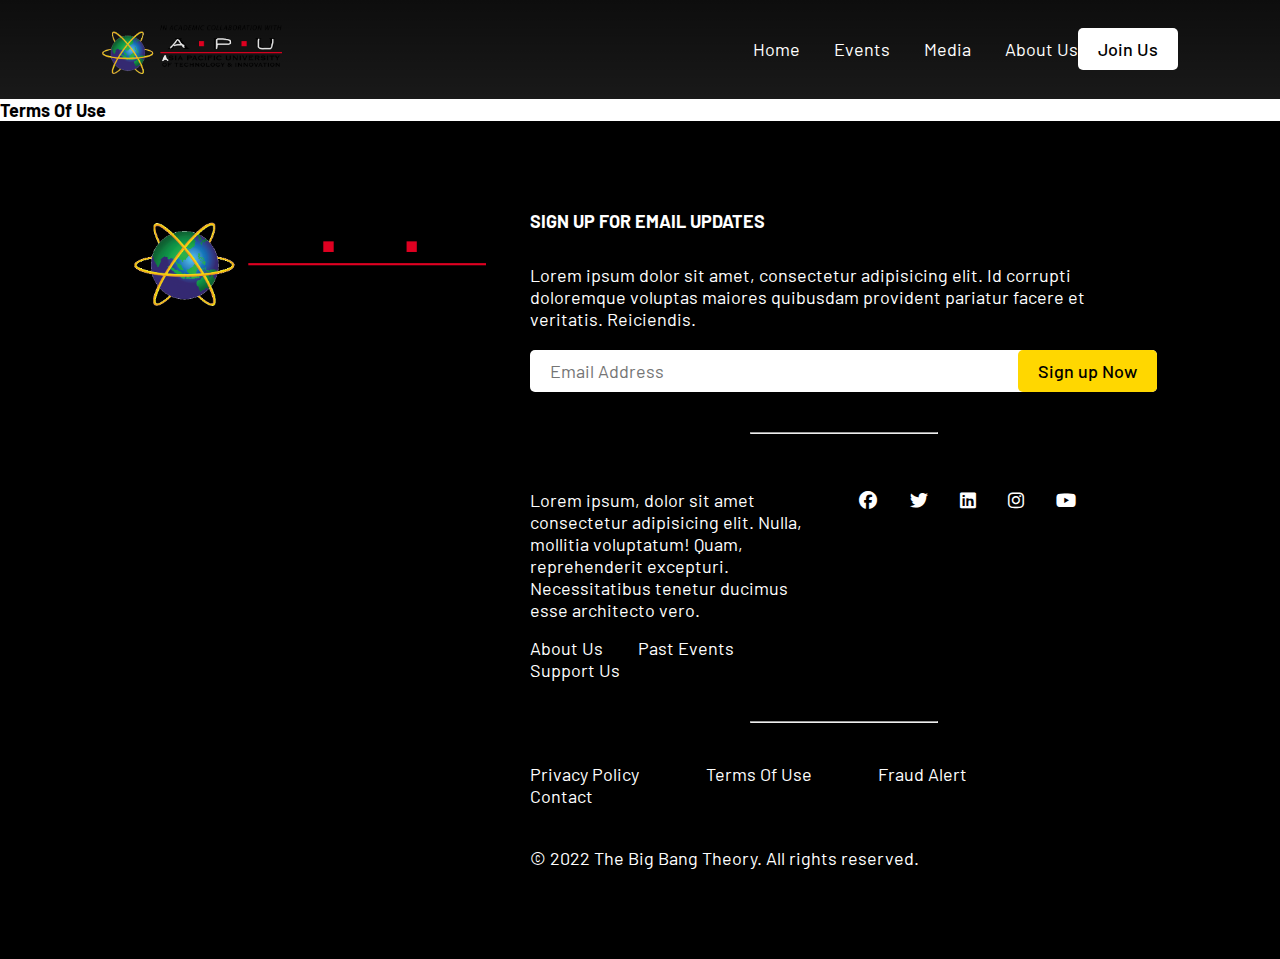
<file: assignment/terms_of_use.html>
<!DOCTYPE html>
<html lang="en">
<head>
    <meta charset="UTF-8">
    <meta http-equiv="X-UA-Compatible" content="IE=edge">
    <meta name="viewport" content="width=device-width, initial-scale=1.0">
    <title>Terms Of Use</title>
    <link rel="preconnect" href="https://fonts.googleapis.com">
    <link rel="preconnect" href="https://fonts.gstatic.com" crossorigin><link href="https://fonts.googleapis.com/css2?family=Barlow:ital,wght@0,100;0,400;0,500;1,400&display=swap" rel="stylesheet">
    <link rel="stylesheet" href="css/main.css">
    <link rel="stylesheet" href="https://cdnjs.cloudflare.com/ajax/libs/font-awesome/6.1.1/css/all.min.css">
</head>
<body>
    <header >
        <nav>
            <img src="images/test_logo2.png" alt="logo" class="logo">
            <ul>
                <li><a href="index.html">Home</a></li>
                <li><a href="#">Events</a></li>
                <li><a href="#">Media</a></li>
                <li><a href="#">About Us</a></li>
            </ul>
            <!-- <img src="images/dark_mode.png" class="icon" alt=""> -->
            <button class="btn">Join Us</button>
        </nav>
    </header>
    <div id="body">
        <h2>Terms Of Use</h2>
    </div>
    <footer>
        <div class="left">
            <img src="images/test_logo.png" alt="">
        </div>
        <div class="right">
            <div class="newsletter">
                <h2>SIGN UP FOR EMAIL UPDATES</h2>
                <p>Lorem ipsum dolor sit amet, consectetur adipisicing elit. Id corrupti doloremque voluptas maiores quibusdam provident pariatur facere et veritatis. Reiciendis.</p>
                <form action="">
                    <input type="email" placeholder="Email Address">
                <button type="submit" class="btn">Sign up Now</button>
                </form>
            </div>
            <hr>
            <div class="info">
                <p>Lorem ipsum, dolor sit amet consectetur adipisicing elit. Nulla, mollitia voluptatum! Quam, reprehenderit excepturi. Necessitatibus tenetur ducimus esse architecto vero.
                </p>
                <div class="social_media">
                    <i class="fa-brands fa-facebook"></i>
                    <i class="fa-brands fa-twitter"></i>
                    <i class="fa-brands fa-linkedin"></i>
                    <i class="fa-brands fa-instagram"></i>
                    <i class="fa-brands fa-youtube"></i>
                </div>
                <ul>
                    <li><a href="#">About Us</a></li>
                    <li><a href="#">Past Events</a></li>
                    <li><a href="#">Support Us</a></li>
                </ul>
            </div>
                <hr>
            <ul>
                <li><a href="#">Privacy Policy</a></li>
                <li><a href="#">Terms Of Use</a></li>
                <li><a href="#">Fraud Alert</a></li>
                <li><a href="#">Contact</a></li>
            </ul>
            <div class="copyright"></div>
            <p class="footer_text">&copy; 2022 The Big Bang Theory. All rights reserved.</p>
    </div>
    </footer>
</body>
</html>
</file>
<file: assignment/css/main.css>
:root{
    --primary: #ffffff;
    --secondary: #000000;
    
    --primary: #000000;
    --secondary: #ffffff;

}
*{
    margin: 0;
    padding: 0;
    box-sizing: border-box;
    font-size: 18px;
    font-family: 'Barlow', sans-serif;
}

/* header and nav section */

header{
    width: 100%;
    background-image: black;
    background-size: cover;
    background-position: center;
}
/* --------------------------------------------------------
header for homepage */
header#home-header{
    width: 100%;
    /* padding: 10px 8%; */
    min-height: 100vh;
    background-image: linear-gradient(rgba(9, 0, 77, 0.5), rgba(49, 11, 44, 0.409)),url("../images/test_pic.jpg");
    background-size: cover;
    background-position: center;
}
img{
    width: 100%;
}
/* -------------------------------------- */
nav{
    width: 100%;
    display: flex;
    align-items: center;
    justify-content: space-between;
    padding: 25px 8%;
    padding-bottom: 10px 8%;
    background-image: linear-gradient(rgba(0, 0, 0, 0.95), rgba(0, 0, 0, 0.9));
}
nav#home-nav{
    width: 100%;
    display: flex;
    align-items: center;
    justify-content: space-between;
    padding: 25px 8%;
    padding-bottom: 10px 8%;
    /* padding: 10px; */
    background-image: linear-gradient(rgba(0, 0, 0, 0.6), rgba(0, 0, 0, 0.25));
}
.logo{
    width: 180px;
    cursor: pointer;
}
nav ul{
    list-style: none;
    width: 100%;
    text-align: right;
    /* padding-right: 60px; */
}
nav ul li{
    display: inline-block;
    margin: 10px 15px 10px 15px;
}
nav ul li:last-child{
    margin-right: 0px;
}
nav ul li a{
    color: var(--secondary);
    text-decoration: none;
}

.btn{
    white-space: nowrap;
    text-align: center;
    padding: 10px 20px;
    outline: 0;
    border: 0;
    border-radius: 5px;
    background-color: var(--secondary);
    color: var(--primary);
    font-weight: 500;
    margin: 0px;
    cursor: pointer;
}
.icon{
    display: inline-block;
    width: 30px;
    margin-right: 30px;
}






/* posts section using grid */
/* ------------------------------------------------------- */

.posts{
    background-color: var(--primary);
    color: var(--secondary);
    padding: 7%;
    display: grid;
    grid-template-columns: repeat(3,1fr);
}
.posts h2{
    grid-column: 1/4;
    margin-bottom: 3%;
}
.post{
    padding: 5%;
}
.post_title{
    margin-bottom: 5%;
}
/* this is the upcoming evvent and card section using flexbox */
.upcoming{
    padding: 7%;
    background-color: var(--secondary);
    color: var(--primary);
    display: flex;
    flex-flow: row wrap;
    align-items: center;
    justify-content: space-between;
}
.upcoming h2{
    flex:100%;
    margin-bottom: 5%;
}
.card{
    padding: 0 5%;
    width: 100%;
    display: flex;
    justify-content: space-between;
    align-items: center;
}
.card_img{
    width: 50%;
}
.card_body{
    align-self: center;
    text-align: center;
    width: 50%;
}
.card_body a{
    text-decoration: none;
    color: var(--secondary);
}
.card_body .btn{
    margin-top: 10%;
    padding: 5px 10px;
    background-color: var(--primary);
}
/* this is the upcoming evvent and card section using grid */
.upcoming{
    padding: 7%;
    background-color: var(--secondary);
    color: var(--primary);
    display: flex;
    flex-flow: row wrap;
    align-items: center;
    justify-content: space-between;
}
.upcoming h2{
    flex:100%;
    margin-bottom: 5%;
}
.card{
    padding: 0 5%;
    width: 100%;
    display: grid;
    grid-template-columns: 50% 50%;
    align-items: center;
}
.card_img{
    width: 100%;
}
.card_body{
    align-self: center;
    text-align: center;
    width: 100%;
    padding: 0% 5%;
}
.card_body p{
    display: -webkit-box;
    text-overflow: ellipsis;
    overflow: hidden;
    -webkit-line-clamp: 3;
    -webkit-box-orient: vertical; 
}

/* --------------------------------------------------Footer */
footer{
    padding: 7%;
    background-color: var(--primary);
    color: var(--secondary);
    display: grid;
    grid-template-columns: 40% 60%;
}
.left{
    text-align: center;
    height: 100%;
}
footer .left img{
    width: 80%;
}
.right{
    padding-right: 5%;
}
.right ul{
    list-style: none;
}
.right ul li{
    
    display: inline-block;
}
.right ul li a{
    text-decoration: none;
    color: var(--secondary);
}
.newsletter form{
    margin-top: 20px;
    display: flex;
    align-items: center;
    background-color: var(--secondary);
    border-radius: 5px;
}
.newsletter input{
    width: 100%;
    border: 0;
    outline: 0;
    padding-left: 20px;
}
.newsletter form button{
    background-color: gold;
}
.newsletter h2{
    margin-bottom: 5%;
}

.info{
    display: grid;
    grid-template-columns: 50% 50%;
}
footer .info p{
    padding: 5%;
    padding-left: 0%;
}
footer .info .social_media{
    padding: 5%;
}
.social_media i, footer ul li{
    
    margin-right: 10%;
}
hr{
    margin: 40px auto;
    width: 30%;
}
.footer_text{
    margin-top: 40px;
}


/* gallery.html */
#gallery_body{
    display: grid;
    grid-template-columns: repeat(3, 1fr);
    padding: 7%;
}
#gallery_body figure{
    margin: 5%;
}
#gallery_body h2{
    grid-column-start: 1;
    grid-column-end: 4;
    margin-bottom: 3%;
}


/* blogs.html */
#blogs_body{
    display: grid;
    grid-template-columns: repeat(3, 1fr);
    padding: 7%;
}
#blogs_body h2{
    grid-column-start: 1;
    grid-column-end: 3;
    margin-bottom: 3%;
}
#blogs_body article{
    margin: 5%;
}
#blogs_body form{
    grid-column: 3/4;
    
    margin-left: 5%;
}

.hide{
    display: none;
    visibility: hidden;
}

/* ------------------------------------------------------- */
/* hamburger menu */
/* ------------------------------------------------------- */
.hamburger{
    display: none;
}

/* responsive */
@media screen and (max-width:992px) {
    .hamburger{
        display: block;
        
        margin: 10px 15px 10px 15px;
    }
    .hamburger .line{
        width: 40px;
        height: 4px;
        background-color: var(--secondary);
        margin: 5px;
    }
    nav ul{
        height: 0;
        position: absolute;
        top: 80px;
        left: 0;
        right: 0;
        width: 100vw;
        background-color: var(--primary);
        /* transition: 0.5s; */
        text-align: center;
        overflow: hidden;
    }
    
    nav.active ul{
        height: auto;
    }
    nav ul li{
        opacity: 0;
        width: 100vw;
        display: block;
        margin: 40px auto;
    }
    nav.active{
        background-color: black;
    }
    nav.active ul li{
        opacity: 1;
    }


    .posts{
        grid-template-columns: repeat(2, 1fr);
    }
    .posts h2{
        grid-column:1/3;
    }
    /* gallery.html */
    #gallery_body{
        grid-template-columns: repeat(2, 1fr);
    }
    #gallery_body h2{
        grid-column:1/3;
    }
}
</file>
